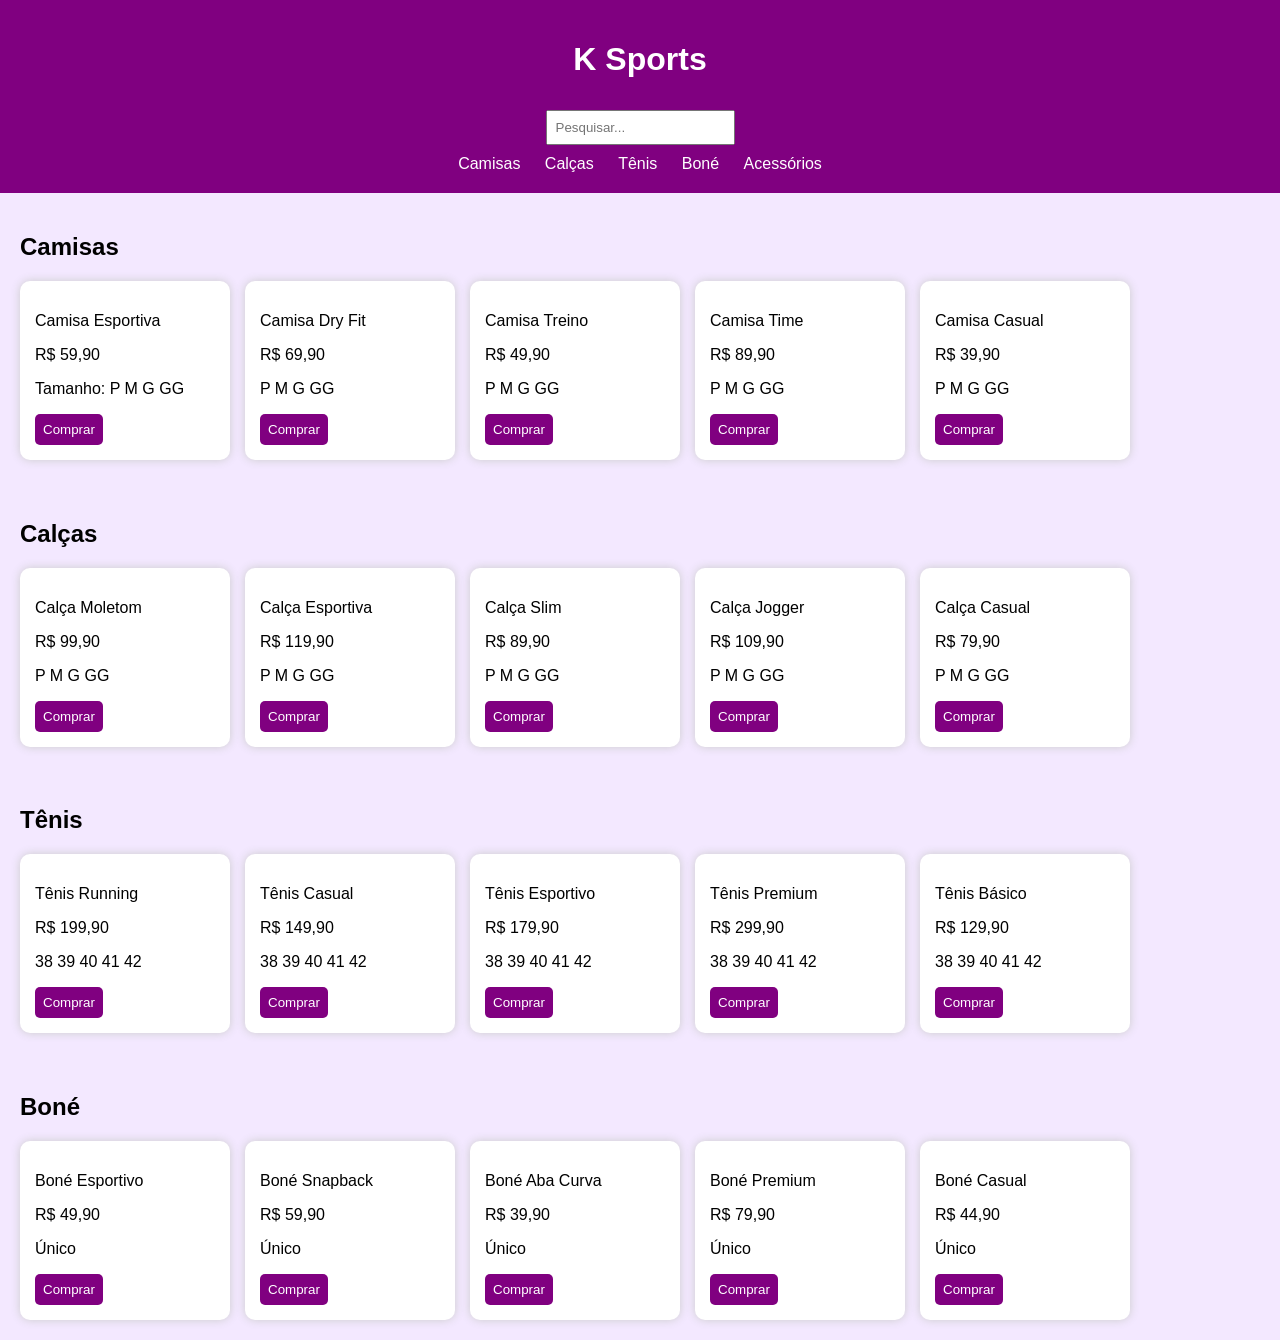
<file: KSPOTES/index.html>
<!DOCTYPE html>
<html lang="pt-br">
<head>
    <meta charset="UTF-8">
    <title>K Sports</title>
    <link rel="stylesheet" href="style.css">
</head>
<body>

<header>
    <h1>K Sports</h1>
    <input type="text" placeholder="Pesquisar...">
    <nav>
        <a href="#">Camisas</a>


        <a href="#">Calças</a>
        <a href="#">Tênis</a>
        <a href="#">Boné</a>
        <a href="#">Acessórios</a>
    </nav>
</header>

<div id="mensagem"></div>

<section>
    <h2>Camisas</h2>
    <div class="produtos">
        <div class="card">
            <p>Camisa Esportiva</p>
            <p>R$ 59,90</p>
            <p>Tamanho: P M G GG</p>
            <button onclick="comprar()">Comprar</button>
        </div>
        <div class="card"><p>Camisa Dry Fit</p><p>R$ 69,90</p><p>P M G GG</p><button onclick="comprar()">Comprar</button></div> 
        <div class="card"><p>Camisa Treino</p><p>R$ 49,90</p><p>P M G GG</p><button onclick="comprar()">Comprar</button></div>
        <div class="card"><p>Camisa Time</p><p>R$ 89,90</p><p>P M G GG</p><button onclick="comprar()">Comprar</button></div>
        <div class="card"><p>Camisa Casual</p><p>R$ 39,90</p><p>P M G GG</p><button onclick="comprar()">Comprar</button></div>
    </div>
</section>

<section>
    <h2>Calças</h2>
    <div class="produtos">
        <div class="card"><p>Calça Moletom</p><p>R$ 99,90</p><p>P M G GG</p><button onclick="comprar()">Comprar</button></div>
        <div class="card"><p>Calça Esportiva</p><p>R$ 119,90</p><p>P M G GG</p><button onclick="comprar()">Comprar</button></div>
        <div class="card"><p>Calça Slim</p><p>R$ 89,90</p><p>P M G GG</p><button onclick="comprar()">Comprar</button></div>
        <div class="card"><p>Calça Jogger</p><p>R$ 109,90</p><p>P M G GG</p><button onclick="comprar()">Comprar</button></div>
        <div class="card"><p>Calça Casual</p><p>R$ 79,90</p><p>P M G GG</p><button onclick="comprar()">Comprar</button></div>
    </div>
</section>

<section>
    <h2>Tênis</h2>
    <div class="produtos">
        <div class="card"><p>Tênis Running</p><p>R$ 199,90</p><p>38 39 40 41 42</p><button onclick="comprar()">Comprar</button></div>
        <div class="card"><p>Tênis Casual</p><p>R$ 149,90</p><p>38 39 40 41 42</p><button onclick="comprar()">Comprar</button></div>
        <div class="card"><p>Tênis Esportivo</p><p>R$ 179,90</p><p>38 39 40 41 42</p><button onclick="comprar()">Comprar</button></div>
        <div class="card"><p>Tênis Premium</p><p>R$ 299,90</p><p>38 39 40 41 42</p><button onclick="comprar()">Comprar</button></div>
        <div class="card"><p>Tênis Básico</p><p>R$ 129,90</p><p>38 39 40 41 42</p><button onclick="comprar()">Comprar</button></div>
    </div>
</section>

<section>
    <h2>Boné</h2>
    <div class="produtos">
        <div class="card"><p>Boné Esportivo</p><p>R$ 49,90</p><p>Único</p><button onclick="comprar()">Comprar</button></div>
        <div class="card"><p>Boné Snapback</p><p>R$ 59,90</p><p>Único</p><button onclick="comprar()">Comprar</button></div>
        <div class="card"><p>Boné Aba Curva</p><p>R$ 39,90</p><p>Único</p><button onclick="comprar()">Comprar</button></div>
        <div class="card"><p>Boné Premium</p><p>R$ 79,90</p><p>Único</p><button onclick="comprar()">Comprar</button></div>
        <div class="card"><p>Boné Casual</p><p>R$ 44,90</p><p>Único</p><button onclick="comprar()">Comprar</button></div>
    </div>
</section>

<script>
function comprar(){
    let msg = document.getElementById("mensagem");
    msg.innerHTML = "Produto adicionado ao carrinho!";
    msg.style.display = "block";
    setTimeout(() => {
        msg.style.display = "none";
    }, 2000);
}



</script>

</body>
</html>
</file>
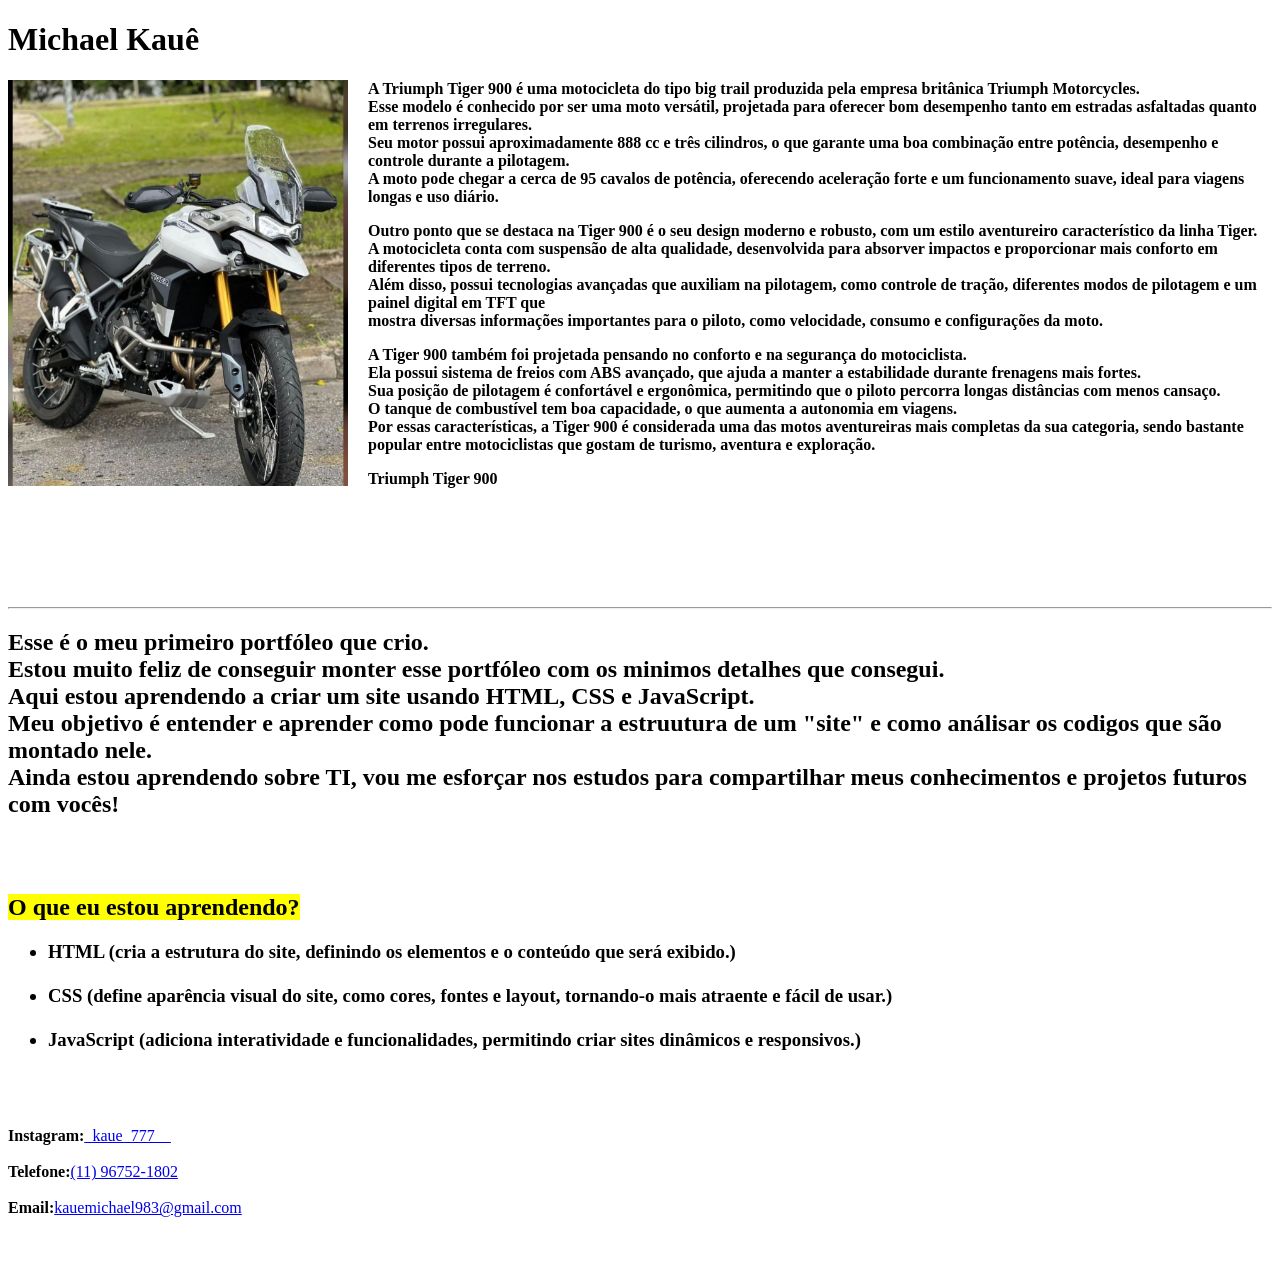
<file: Projeto Sexta/index.html>
<!DOCTYPE html>
<html lang="en">
<head>
    <meta charset="UTF-8">
    <meta name="viewport" content="width=device-width, initial-scale=1.0">
    <title>Meu Projeto Sexta</title>
</head>

<body>
    






 <h1>Michael Kauê</h1>  
 <img src="imagemtigermoto.jpg" alt="Imagem de um tigre moto" width="340" 
    style="float: left; margin-right: 20px;" >
    <h4>
    <p>  
    
        A Triumph Tiger 900 é uma motocicleta do tipo big trail produzida pela empresa britânica Triumph Motorcycles. <br>
        Esse modelo é conhecido por ser uma moto versátil, projetada para oferecer bom desempenho tanto em estradas asfaltadas quanto em terrenos irregulares. <br>
        Seu motor possui aproximadamente 888 cc e três cilindros, o que garante uma boa combinação entre potência, desempenho e controle durante a pilotagem. <br>
        A moto pode chegar a cerca de 95 cavalos de potência, oferecendo aceleração forte e um funcionamento suave, ideal para viagens longas e uso diário. <br> 
     </p>



     <p>
      Outro ponto que se destaca na Tiger 900 é o seu design moderno e robusto, com um estilo aventureiro característico da linha Tiger. <br>
A motocicleta conta com suspensão de alta qualidade, desenvolvida para absorver impactos e proporcionar mais conforto em diferentes tipos de terreno. <br>
Além disso, possui tecnologias avançadas que auxiliam na pilotagem, como controle de tração, diferentes modos de pilotagem e um painel digital em TFT que <br>
mostra diversas informações importantes para o piloto, como velocidade, consumo e configurações da moto. <br>
  </p>

<p> 
     A Tiger 900 também foi projetada pensando no conforto e na segurança do motociclista. <br>
Ela possui sistema de freios com ABS avançado, que ajuda a manter a estabilidade durante frenagens mais fortes. <br>
Sua posição de pilotagem é confortável e ergonômica, permitindo que o piloto percorra longas distâncias com menos cansaço. <br>
O tanque de combustível tem boa capacidade, o que aumenta a autonomia em viagens. <br>
Por essas características, a Tiger 900 é considerada uma das motos aventureiras mais completas da sua categoria, sendo bastante <br>
popular entre motociclistas que gostam de turismo, aventura e exploração. <br>
 <figcaption>Triumph Tiger 900</figcaption> 
</h4>
</p> 

   


       
 
   <br>
   <br>
   <br>
   <br>
   <br>

<hr>

<section> 
   <h2> 
    Esse é o meu primeiro portfóleo que crio. <br>
    Estou muito feliz de conseguir monter esse portfóleo com os minimos detalhes que consegui. <br> 
     Aqui estou aprendendo a criar um site usando HTML, CSS e JavaScript. <br> 
       Meu objetivo é entender e aprender como pode funcionar a estruutura de um "site" e como análisar os codigos que são montado nele. <br>
         Ainda estou aprendendo sobre TI, vou me esforçar nos estudos para compartilhar meus conhecimentos e projetos futuros com vocês!
</h2> 
</section>
   <br>
   <br>
   
    <h2><mark>O que eu estou aprendendo?</mark></h2>
    <ul>
        <h3>
        <li>HTML   (cria a estrutura do site, definindo os elementos e o conteúdo que será exibido.)</li> <br>
        <li>CSS   (define aparência visual do site, como cores, fontes e layout, tornando-o mais atraente e fácil de usar.)</li> <br>
        <li>JavaScript   (adiciona interatividade e funcionalidades, permitindo criar sites dinâmicos e responsivos.)</li> <br>
    </h3>
        
    </ul> 

 <br>
 <br>
    <b>Instagram:</b><a href="https://instagram.com/_kaue_777__" target="_blank">_kaue_777__</a> <br>
   <br> 
     <b>Telefone:</b><a href="tel:1196752-1802">(11) 96752-1802</a> <br>
<br>
    <b>Email:</b><a href="mailto:kauemichael983@gmail.com">kauemichael983@gmail.com</a>
<br>
<br>
<br>
<br>





</body>
</html>
</file>
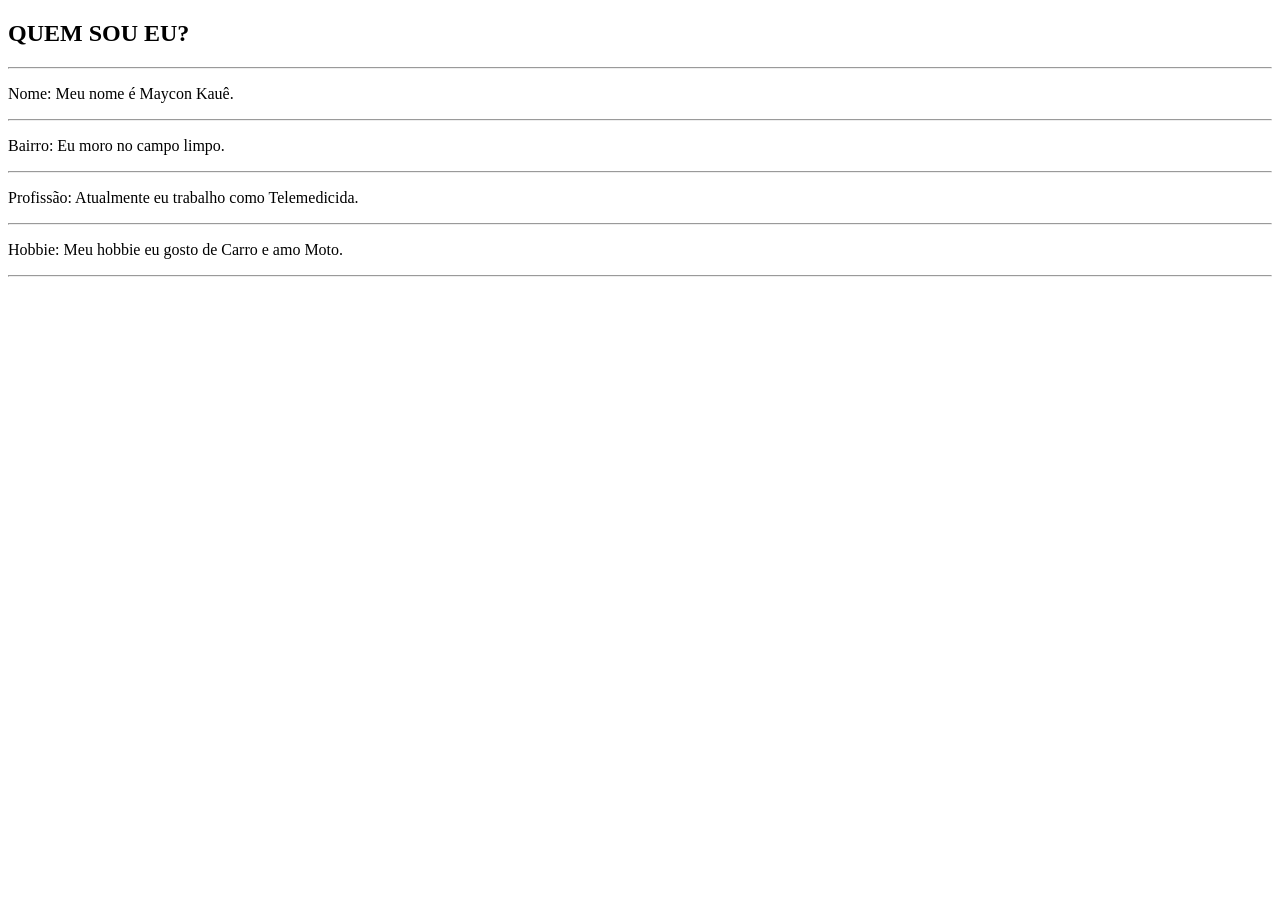
<file: atividade.html>
<!DOCTYPE html>
<html lang="en">
<head>
    <meta charset="UTF-8">
    <meta name="viewport" content="width=device-width, initial-scale=1.0">
    <title>Atividade</title>
</head>
<body>
  
    
 
    
    <h2>QUEM SOU EU?</h2>
    <hr>
    <p>Nome: Meu nome é Maycon Kauê.</p>
    <hr>
    <p>Bairro: Eu moro no campo limpo.</p>
    <hr>
    <p>Profissão: Atualmente eu trabalho como Telemedicida.</p>
    <hr>
    <p>Hobbie: Meu hobbie eu gosto de Carro e amo Moto.</p>
    <hr>
    
   
</body>
</html>
</file>
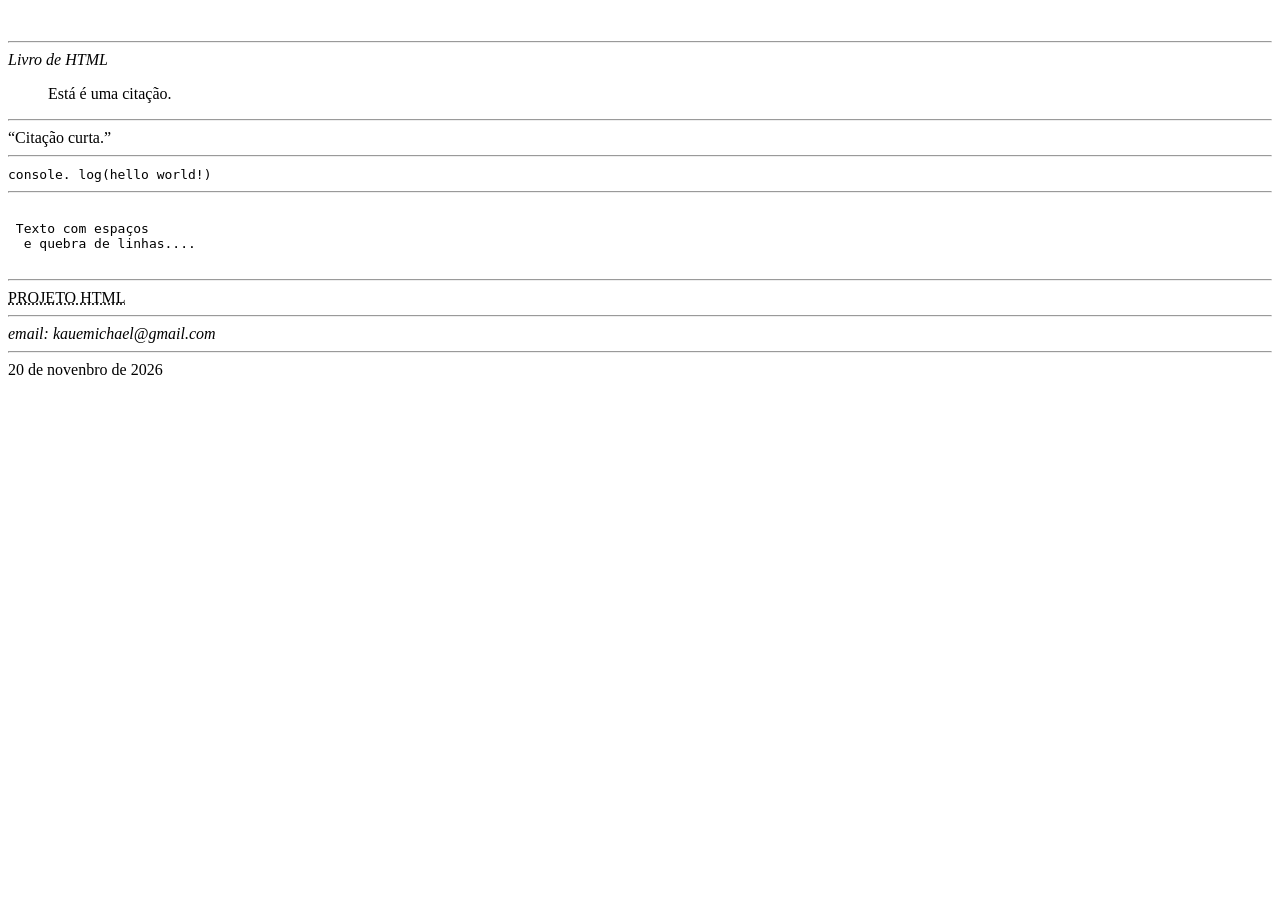
<file: especiais.html>
<!DOCTYPE html>
<html lang="en">
<head>
    <meta charset="UTF-8">
    <meta name="viewport" content="width=device-width, initial-scale=1.0">
    <title>Especiais</title>


<html lang="en"
<body>  

<pre>

</pre>
<hr>
<cite>Livro de HTML</cite>

    <blockquote>Está é uma citação.</blockquote>
    <hr>
    <q>Citação curta.</q>
    <hr>
    <code>console. log(hello world!)</code>
    <hr>
    <pre> 
 Texto com espaços 
  e quebra de linhas....
        </pre>
            <hr>
            <abbr title="Hyper Text Markup Language"> PROJETO HTML</abbr>
            <hr>
            <address>
                email: kauemichael@gmail.com
            </address>
            <hr>
            <time datetime="2026-02-09">20 de novenbro de 2026</time>

  
</body>
</html>
</file>
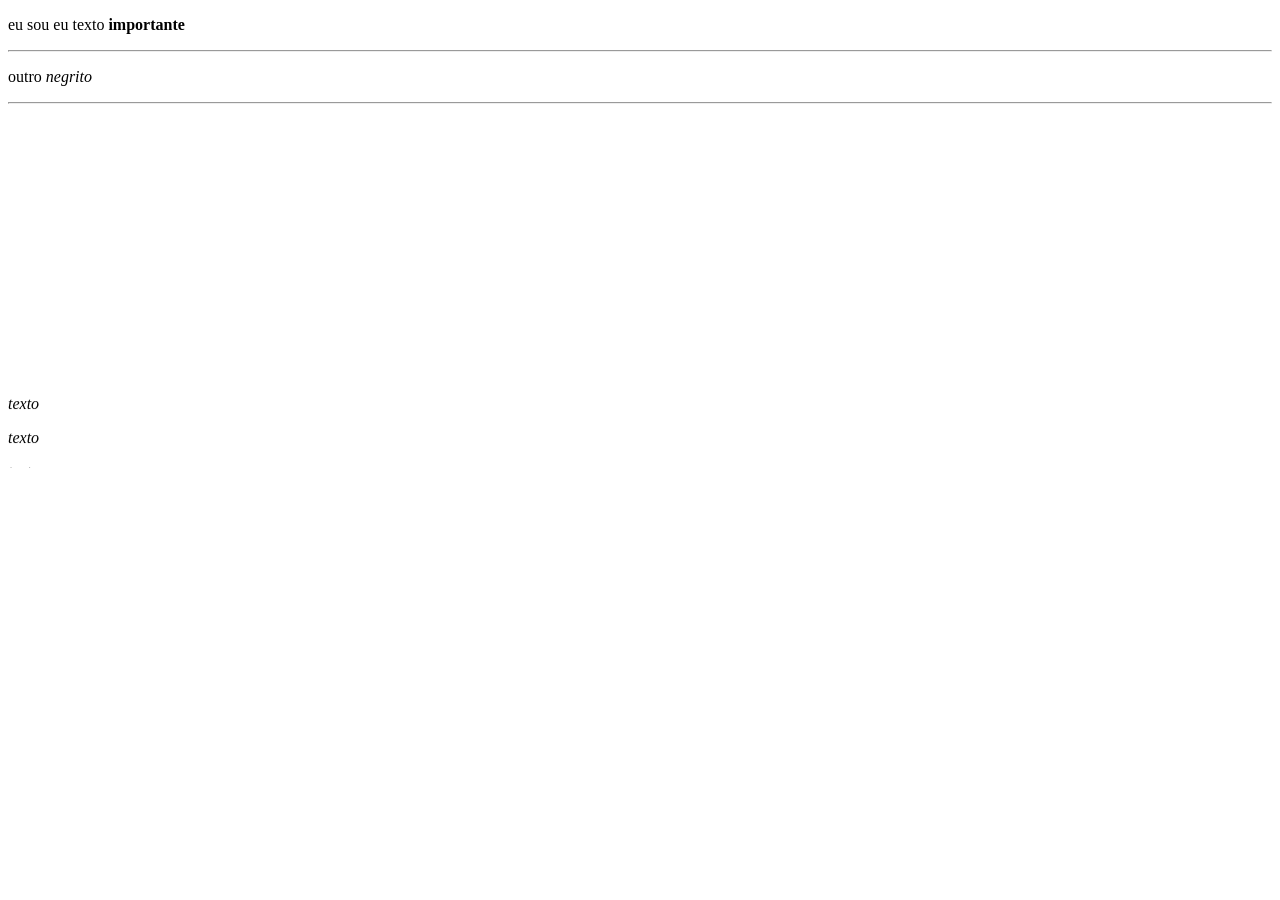
<file: formatacao.html>
<!DOCTYPE html>
<html lang="en">
<head>
    <meta charset="UTF-8">
    <meta name="viewport" content="width=device-width, initial-scale=1.0">
    <title>formatacao</title>
</head>
<body>
    <p>eu sou eu texto <strong>importante</strong></p>
    <hr>
    <p>outro <i>negrito<i><p>
    <hr>
    <marquee direction="up"
    
    
    
    
    <p>texto</p>   
    <p>texto</p>   
    <p>texto</p>   
    <p>texto</p>   
    <p>texto</p>   

    <body>s
    <html>    
 




    <mark>texto destacado</mark>
    <hr>
    <small>texto menor</small>
    <hr>
    <del>texto resolvido</del>
    <hr>
    <ins>texto inserido</ins>
    <hr>
    <p>H<sub</p>

    <body>
    <html>
</file>
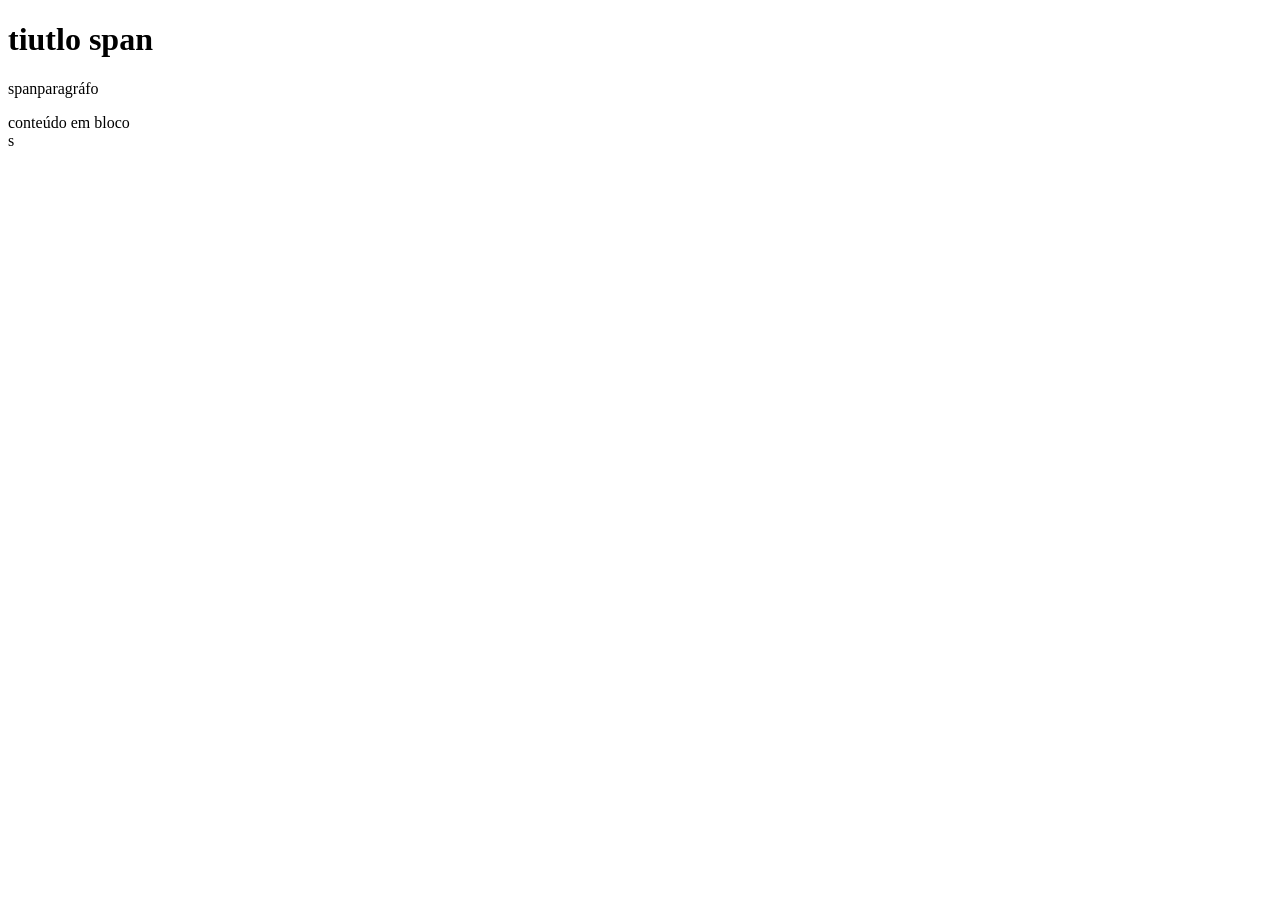
<file: generico.html>
<!DOCTYPE html>
<html lang="en">
<head>
    <meta charset="UTF-8">
    <meta name="viewport" content="width=device-width, initial-scale=1.0">
    <title>generico</title>
</head>
<body>
    <h1>tiutlo </span>span</Span></h1>
    <p><span>span</span>paragráfo</p>
    <div>conteúdo em bloco</div>







</body>s
</html>
</file>
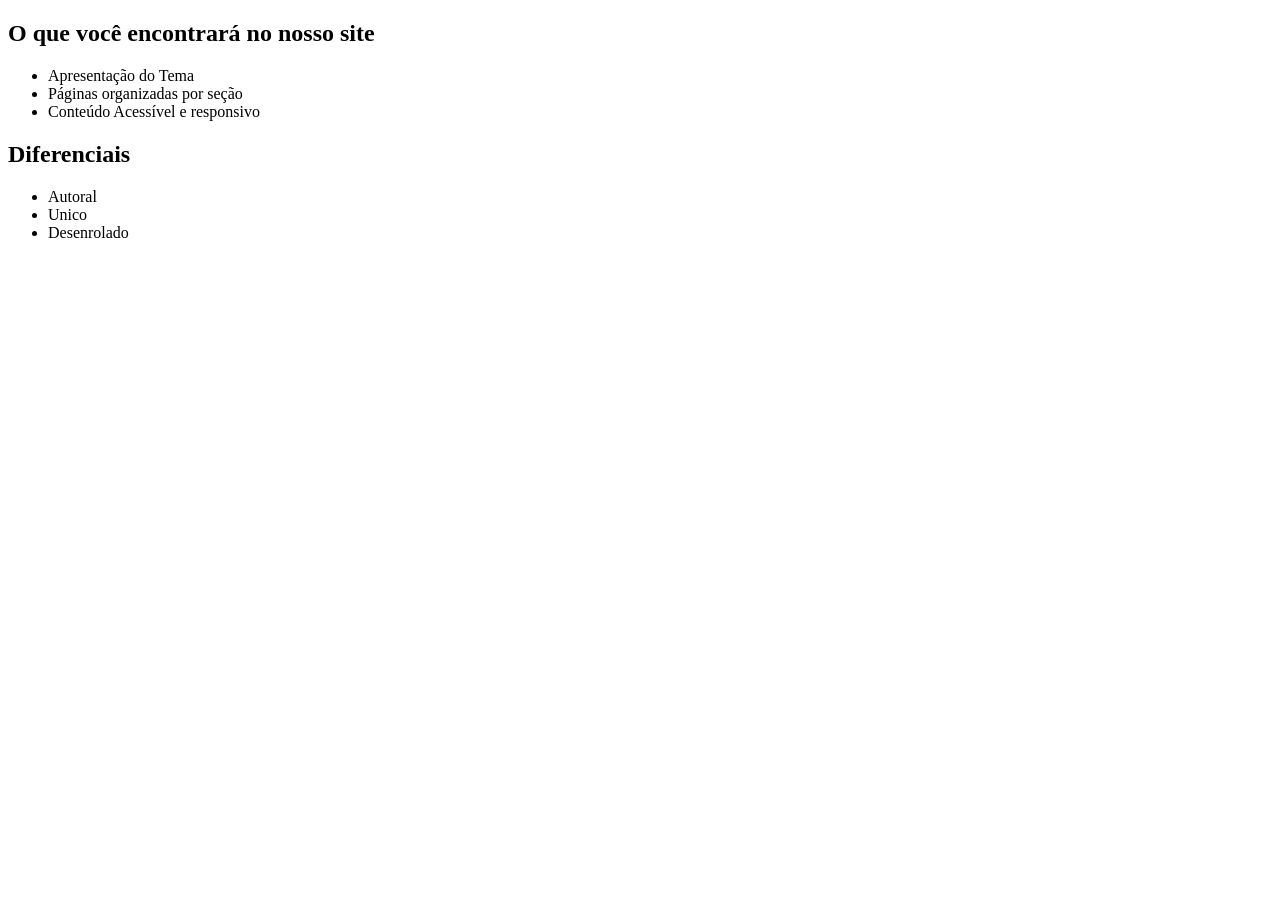
<file: nao-ordenada.html>
<!DOCTYPE html>
<html lang="en">
<head>
    <meta charset="UTF-8">
    <meta name="viewport" content="width=device-width, initial-scale=1.0">
    <title>Document</title>
</head>
<body>
    <h2>O que você encontrará no nosso site</h2>
    <ul> 
        <li>Apresentação do Tema</li>
        <li>Páginas organizadas por seção</li>
        <li>Conteúdo Acessível e responsivo</li>
    </ul>
    <h2>Diferenciais</h2>
    <ul>
        <li>Autoral</li>
        <li>Unico</li>
        <li>Desenrolado</li>
    </ul>




</body>
</html>
</file>
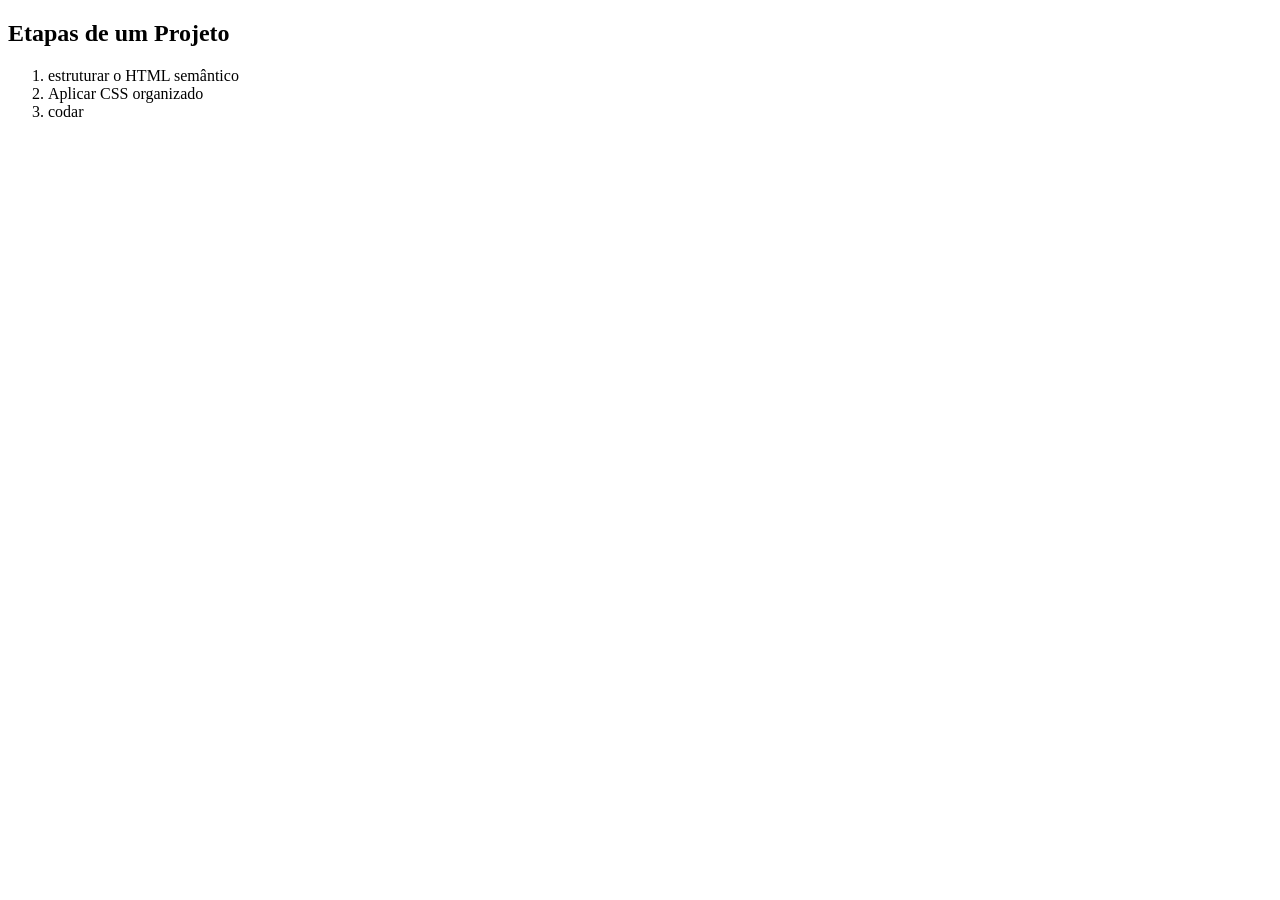
<file: ordenada.html>
<!DOCTYPE html>
<html lang="en">
<head>
    <meta charset="UTF-8">
    <meta name="viewport" content="width=device-width, initial-scale=1.0">
    <title>lista ordenada</title>
</head>
<body>
    <h2>Etapas de um Projeto</h2>
    <ol>
        <li>estruturar o HTML semântico</li>
        <li>Aplicar CSS organizado</li>
        <li>codar</li>
    </ol>
</body>
</html>
</file>
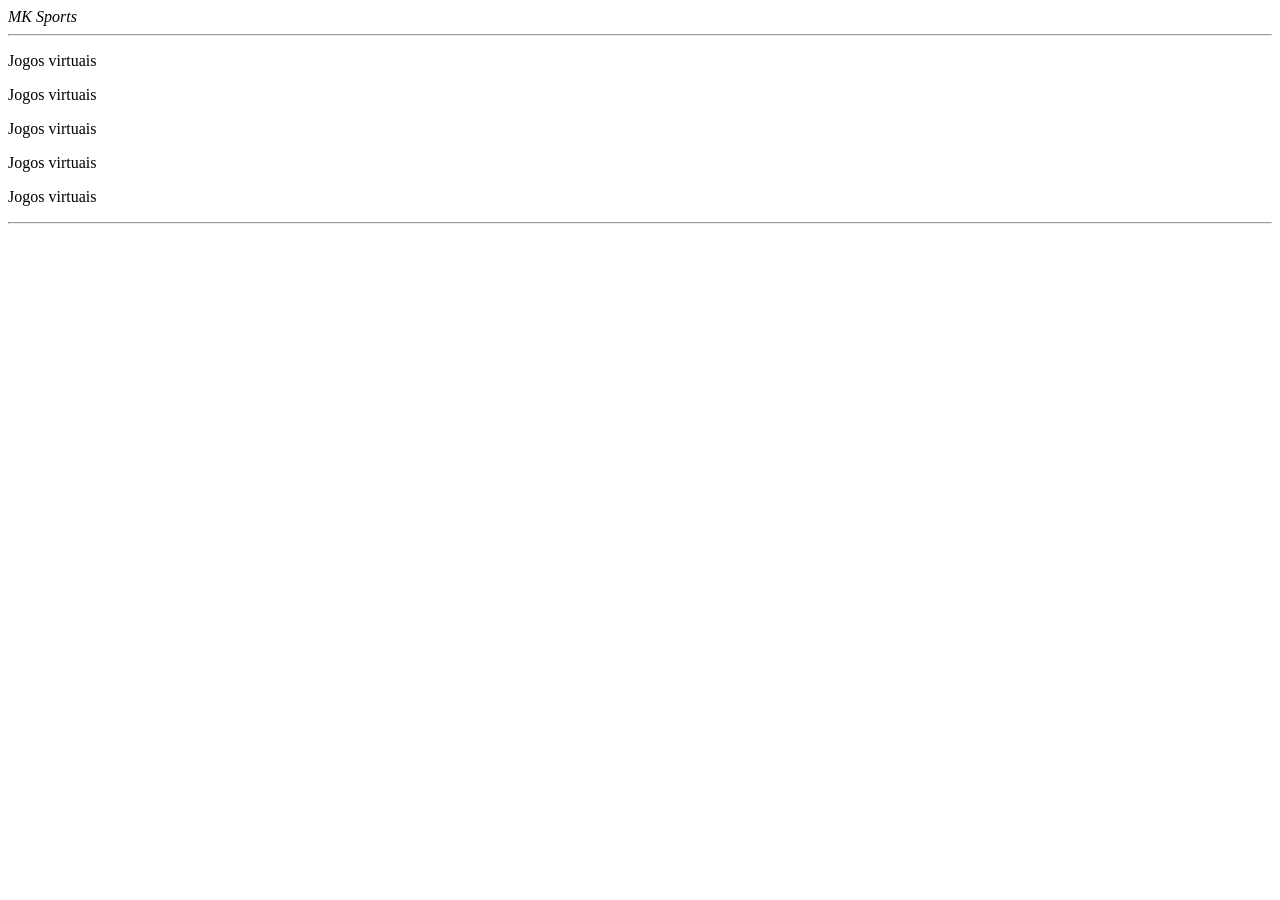
<file: teste 1.html>
<!DOCTYPE html>
<html lang="en">
<head>
    <meta charset="UTF-8">
    <meta name="viewport" content="width=device-width, initial-scale=1.0">
    <title>Teste 1</title>

   <cite>MK Sports</cite>
   <hr>
   <p>Jogos virtuais</p>
   <p>Jogos virtuais</p>
   <p>Jogos virtuais</p>
   <p>Jogos virtuais</p>
   <p>Jogos virtuais</p>
  <hr> 
   


</head>
<body>
    
</body>
</html>
</file>
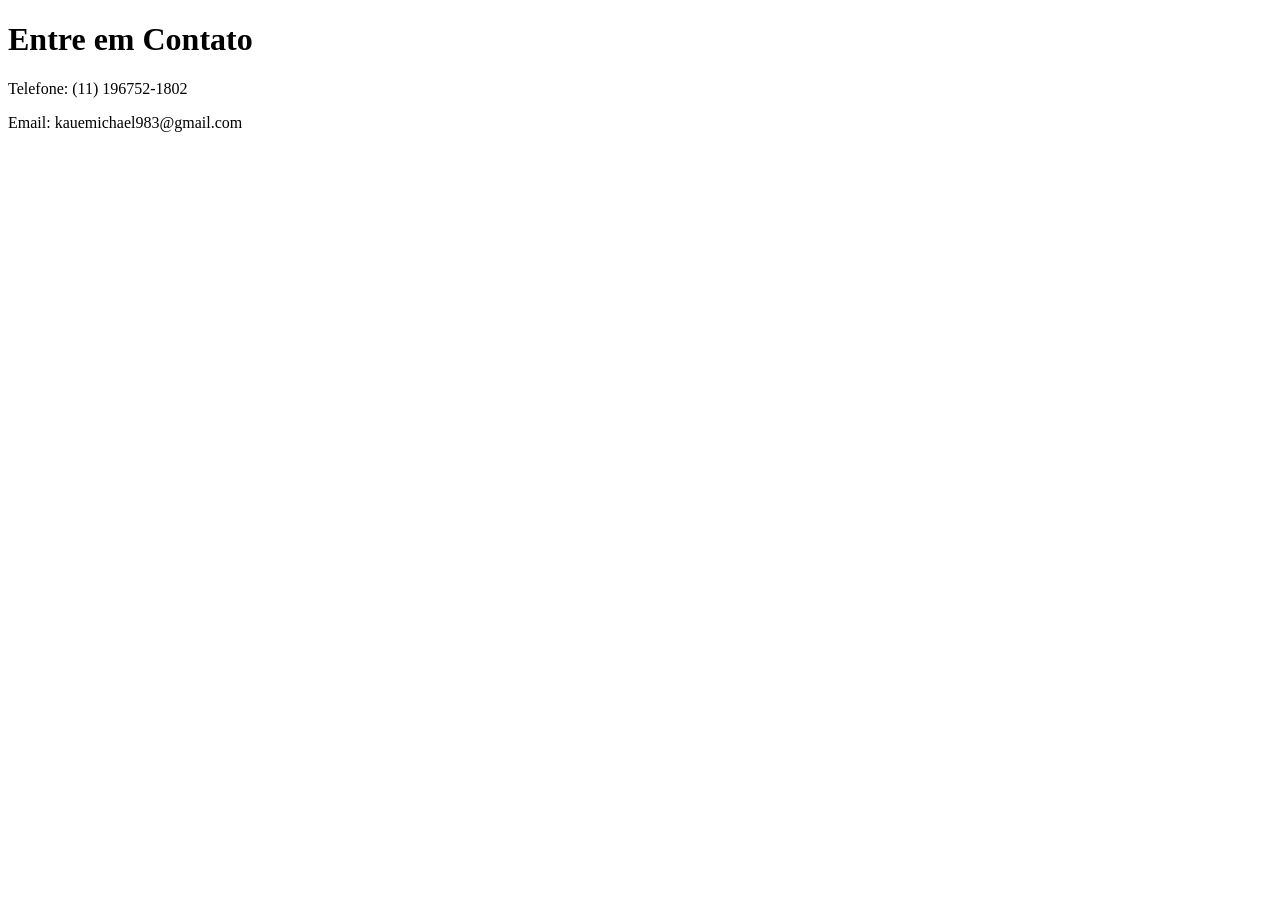
<file: Projeto Sexta/contato.html>
<!DOCTYPE html>
<html
<head>
<title>Contato</title>
</head>

<body>
    <h1>Entre em Contato</h1>

    <p>Telefone: (11) 196752-1802</p>

    <p>Email: kauemichael983@gmail.com</p>


</body>
</html>
</file>
<file: KSPOTES/style.css>
body {
    font-family: Arial;
    background-color: #f3e8ff;
    margin: 0;
}

header {
    background: purple;
    color: white;
    padding: 20px;
    text-align: center;
}

nav a {
    color: white;
    margin: 10px;
    text-decoration: none;
}

input {
    padding: 8px;
    margin: 10px;
}

section {
    padding: 20px;
}

.produtos {
    display: flex;
    flex-wrap: wrap;
    gap: 15px;
}

.card {
    background: white;
    padding: 15px;
    width: 180px;
    border-radius: 10px;
    box-shadow: 0 0 10px #ccc;
}

button {
    background: purple;
    color: white;
    border: none;
    padding: 8px;
    border-radius: 5px;
    cursor: pointer;
}

#mensagem {
    display: none;
    background: green;
    color: white;
    padding: 10px;
    text-align: center;
}
</file>
